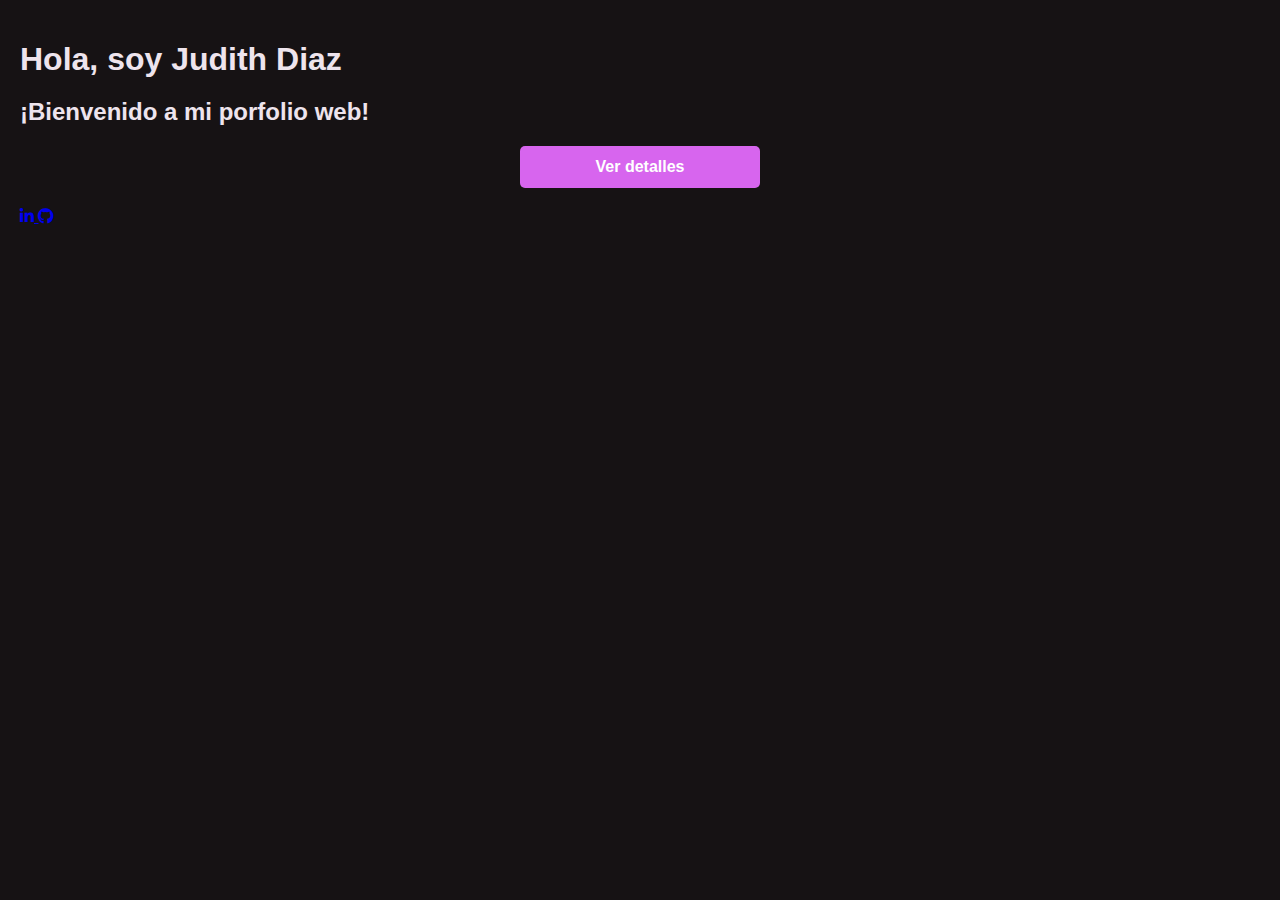
<file: index.html>
<!DOCTYPE html>
<html lang="en">
<head>
    <meta charset="UTF-8">
    <meta name="viewport" content="width=device-width, initial-scale=1.0">
    <title>Mis Proyectos - Judith</title>
    <link rel="stylesheet" href="visuales/css/style.css">
    <link rel="stylesheet" href="https://cdnjs.cloudflare.com/ajax/libs/font-awesome/6.4.0/css/all.min.css">

</head>
<body>
   <div class="proyecto-card-3">
        <h1> Hola, soy Judith Diaz</h1>
   <h2>¡Bienvenido a mi porfolio web! </h2>
 
<a href="porfolio.html" class="btn">Ver detalles</a>

    <div class="iconos"> 
        
        <a href="https://www.linkedin.com/in/judith-diaz-872b9a234/" target="_blank">
        <i class="fa-brands fa-linkedin-in"></i>
    </a>
     <a href="https://github.com/Judith-Diaz" target="_blank">
        <i class="fa-brands fa-github"></i>
    </a>
</div>


 

    </div>
</body>
</html>
</file>
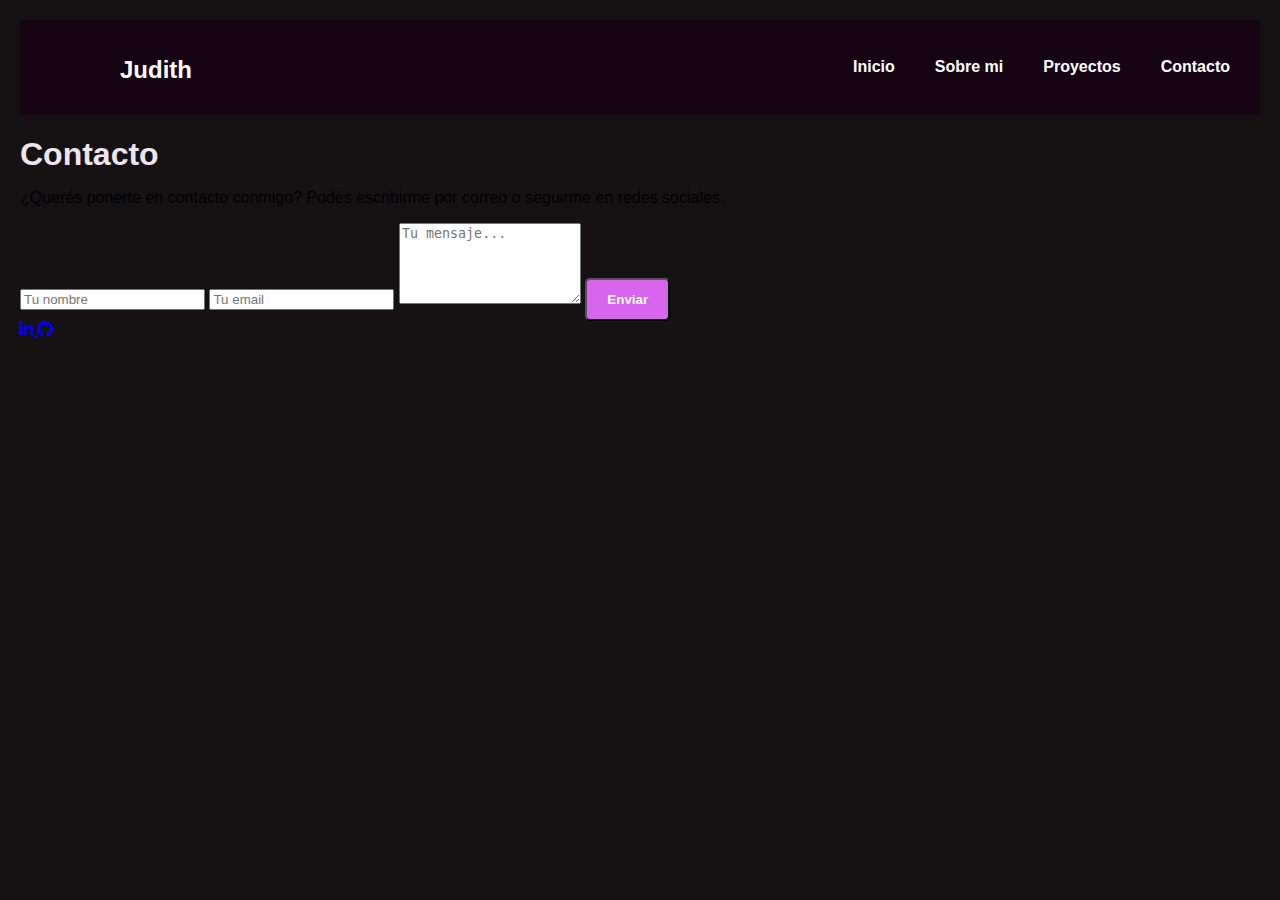
<file: contactos.html>
<!DOCTYPE html>
<html lang="en">
<head>
    <meta charset="UTF-8">
    <meta name="viewport" content="width=device-width, initial-scale=1.0">
         <link rel="stylesheet" href="visuales/css/style.css">
            <link rel="stylesheet" href="https://cdnjs.cloudflare.com/ajax/libs/font-awesome/6.4.0/css/all.min.css">
    <title>contactos</title>
</head>
<body>

  <div id="menu-container"></div>

 <main class="main-content" >

 <section id="contactos" class="sectionn">
  <h1>Contacto</h1>
  <p>¿Querés ponerte en contacto conmigo? Podés escribirme por correo o seguirme en redes sociales.</p>
<div class="proyecto-card-3">
  <form  id="form-contacto" action="https://formspree.io/f/xvgqpedy" method="POST" >
    <input type="text" name="nombre" placeholder="Tu nombre" required>
    <input type="email" name="email" placeholder="Tu email" required>
    <textarea name="message" rows="5" placeholder="Tu mensaje..." required></textarea>
    <button type="submit">Enviar</button>
    <p id="msg-exito" style="display:none; color: #e92adf; margin-top: 10px;">📩 ¡Mensaje enviado con éxito!</p>
  </form>


      <div class="iconos"> 
        
        <a href="https://www.linkedin.com/in/judith-diaz-872b9a234/" target="_blank">
        <i class="fa-brands fa-linkedin-in"></i>
    </a>
     <a href="https://github.com/Judith-Diaz" target="_blank">
        <i class="fa-brands fa-github"></i>
    </a>
</div>

   </div>

</section>
    </main>
    <script src="menu.js"></script>
    <script>
  const form = document.getElementById('form-contacto');
  const mensaje = document.getElementById('msg-exito');

  form.addEventListener('submit', async function(e) {
    e.preventDefault(); // Evita redirección

    const datos = new FormData(form);

    const respuesta = await fetch(form.action, {
      method: form.method,
      body: datos,
      headers: {
        'Accept': 'application/json'
      }
    });

    if (respuesta.ok) {
      form.reset(); // Limpia el formulario
      mensaje.style.display = 'block'; // Muestra mensaje de éxito
    } else {
      alert('❌ Ocurrió un error. Intentalo de nuevo más tarde.');
    }
  });
</script>
</body>
</html>
</file>
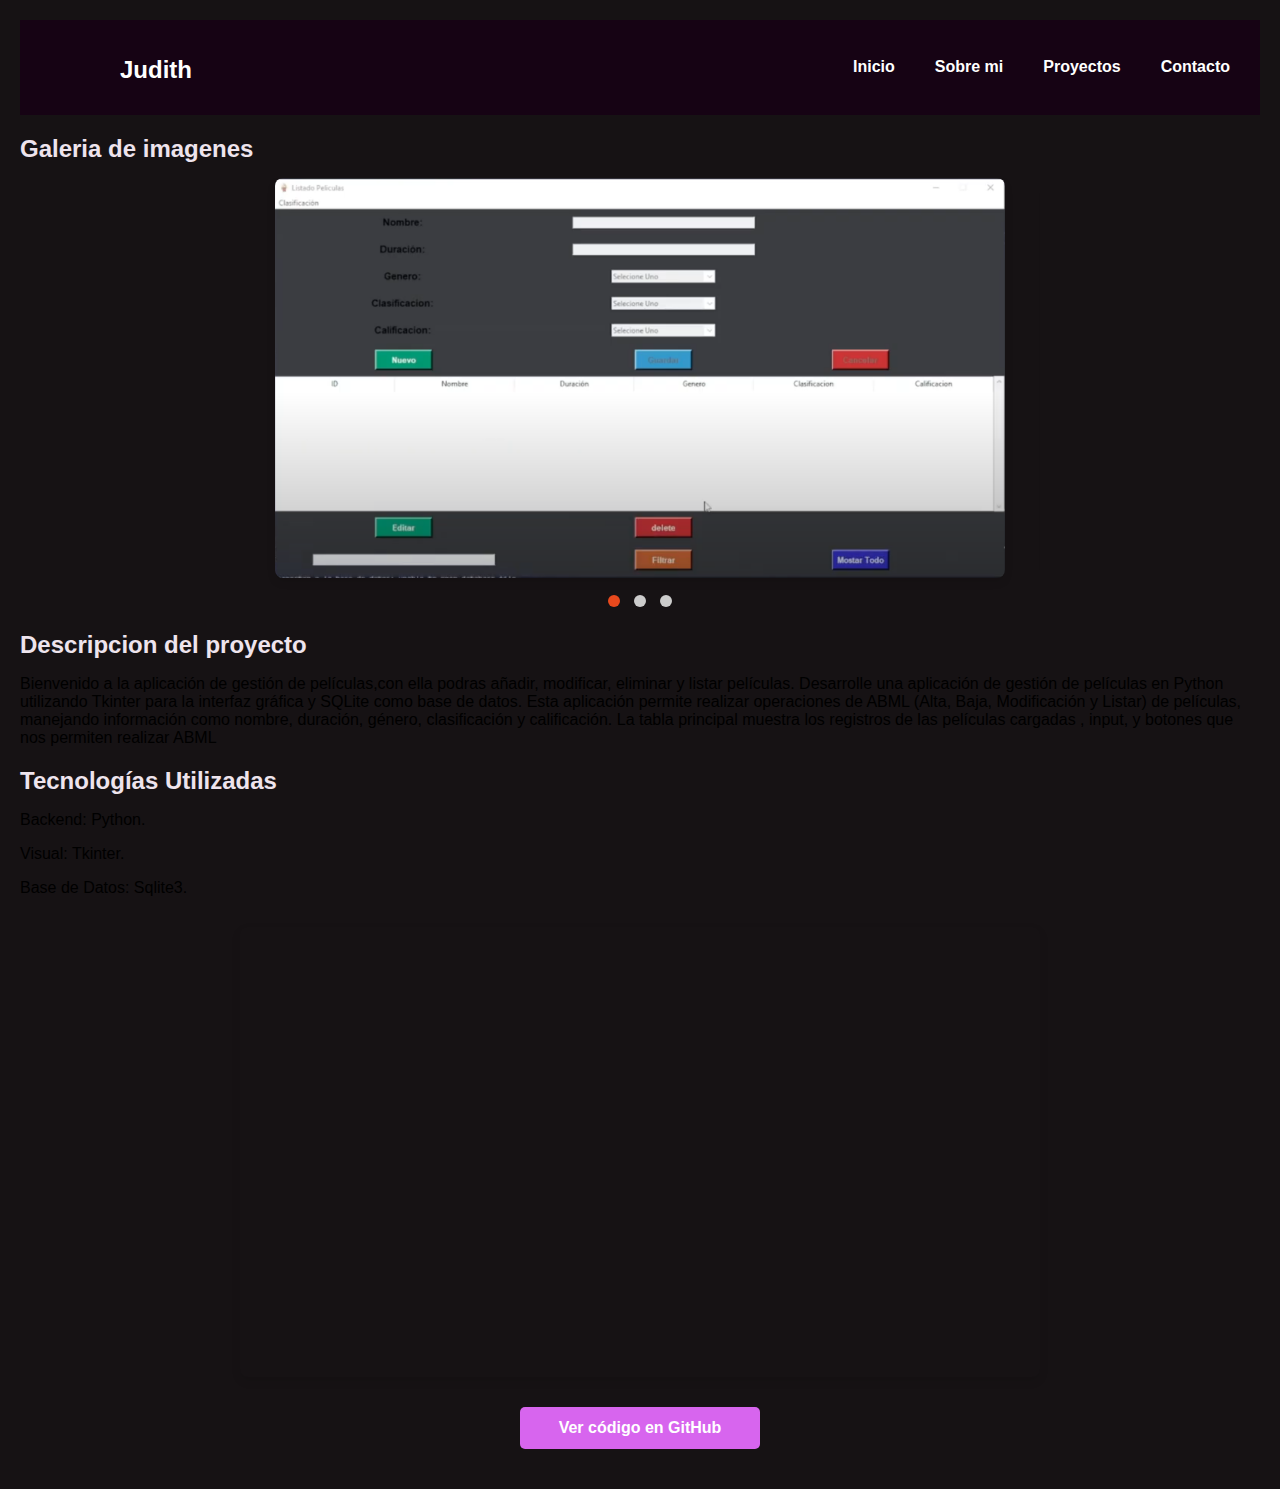
<file: detallePythonPeli.html>
<!DOCTYPE html>
<html lang="en">
<head>
    <meta charset="UTF-8">
    <meta name="viewport" content="width=device-width, initial-scale=1.0">
     <link rel="stylesheet" href="visuales/css/style.css">
    <title>proyecto peliculas</title>
</head>
<body>
    <div id="menu-container"></div>
    <main>


    <div class="tutulos-txtCentradoenVer">
    <h2>Galeria de imagenes</h2>

        <div class="carousel-container">
            <!-- Inputs radio para controlar las slides -->
            <input type="radio" name="slides" id="slide-1" checked>
            <input type="radio" name="slides" id="slide-2">
            <input type="radio" name="slides" id="slide-3">
          
            
            <!-- Contenedor de todas las slides -->
            <div class="carousel-slides">
                <!-- Cada slide con su imagen -->
                <div class="slide" id="slide-1">
                    <img src="visuales/imagenes/Captura de pantalla (678).png" alt="Proyecto Java">
                </div>
                <div class="slide" id="slide-2">
                    <img src="visuales/imagenes/Captura de pantalla (679).png" alt="Proyecto Python">
                </div>
                <div class="slide" id="slide-3">
                    <img src="visuales/imagenes/Captura de pantalla (681).png" alt="Proyecto Web">
                </div>
              
            </div>
            
            <!-- Controles de navegación (puntos) -->
            <div class="carousel-controls">
                <label for="slide-1"></label>
                <label for="slide-2"></label>
                <label for="slide-3"></label>
               
            </div>
        </div>
<h2>Descripcion del proyecto</h2>
<p> 
Bienvenido a la aplicación de gestión de películas,con ella podras añadir, modificar, eliminar y listar películas.

Desarrolle una aplicación de gestión de películas en Python utilizando Tkinter para la interfaz gráfica
 y SQLite como base de datos. Esta aplicación permite realizar operaciones de ABML (Alta, Baja, Modificación y Listar) de películas,
  manejando información como nombre, duración, género, clasificación y calificación. La tabla principal muestra los registros de las películas
   cargadas , input, y botones que nos permiten realizar ABML
<h2>Tecnologías Utilizadas</h2> 
<p>  Backend: Python. </p>
<p>Visual: Tkinter.</p>  
<p>Base de Datos: Sqlite3.</p>
    <iframe 
            src="https://www.youtube.com/embed/rV_gl4sN6oo" 
            title="Demo Sistema Bancario Java" 
            allowfullscreen>
        </iframe>
        <a href="https://github.com/Benja-099/Curso3FebreroTP" class="btn">Ver código en GitHub</a>
</div>
</main>

<script src="menu.js"></script>
</body>
</html>
</file>
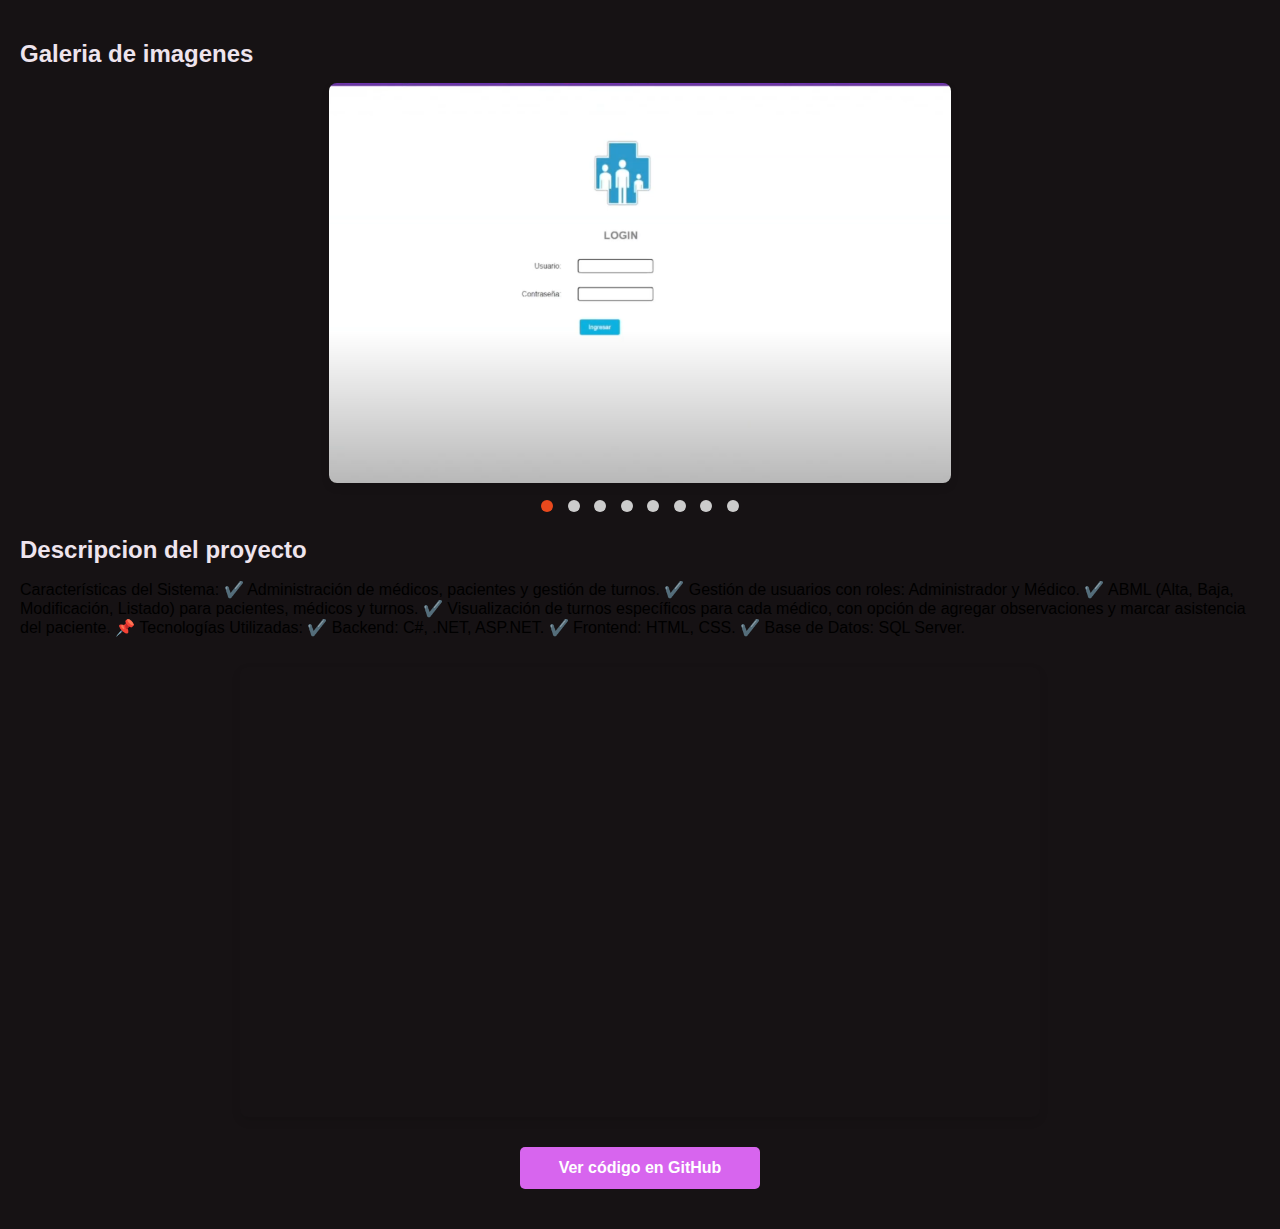
<file: detallevideoProg3.html>
<!DOCTYPE html>
<html lang="en">
<head>
    <meta charset="UTF-8">
    <meta name="viewport" content="width=device-width, initial-scale=1.0">
     <link rel="stylesheet" href="visuales/css/style.css">
    <title>Document</title>
</head>
<body>
    <h2>Galeria de imagenes</h2>

        <div class="carousel-container">
            <!-- Inputs radio para controlar las slides -->
            <input type="radio" name="slides" id="slide-1" checked>
            <input type="radio" name="slides" id="slide-2">
            <input type="radio" name="slides" id="slide-3">
            <input type="radio" name="slides" id="slide-4">
            <input type="radio" name="slides" id="slide-5">
            <input type="radio" name="slides" id="slide-6">
            <input type="radio" name="slides" id="slide-7">
            <input type="radio" name="slides" id="slide-8">
            
            <!-- Contenedor de todas las slides -->
            <div class="carousel-slides">
                <!-- Cada slide con su imagen -->
                <div class="slide" id="slide-1">
                    <img src="visuales/imagenes/Captura de pantalla (667).png" alt="Proyecto Java">
                </div>
                <div class="slide" id="slide-2">
                    <img src="visuales/imagenes/Captura de pantalla (668).png" alt="Proyecto Python">
                </div>
                <div class="slide" id="slide-3">
                    <img src="visuales/imagenes/Captura de pantalla (669).png" alt="Proyecto Web">
                </div>
                <div class="slide" id="slide-4">
                    <img src="visuales/imagenes/Captura de pantalla (670).png" alt="Proyecto Web">
                </div>
                <div class="slide" id="slide-5">
                    <img src="visuales/imagenes/Captura de pantalla (671).png" alt="Proyecto Web">
                </div>
                <div class="slide" id="slide-6">
                    <img src="visuales/imagenes/Captura de pantalla (672).png" alt="Proyecto Web">
                </div>
                <div class="slide" id="slide-7">
                    <img src="visuales/imagenes/Captura de pantalla (673).png" alt="Proyecto Web">
                </div>
                <div class="slide" id="slide-8">
                    <img src="visuales/imagenes/Captura de pantalla (677).png" alt="Proyecto Web">
                </div>
            </div>
            
            <!-- Controles de navegación (puntos) -->
            <div class="carousel-controls">
                <label for="slide-1"></label>
                <label for="slide-2"></label>
                <label for="slide-3"></label>
                <label for="slide-4"></label>
                <label for="slide-5"></label>
                <label for="slide-6"></label>
                <label for="slide-7"></label>
                <label for="slide-8"></label>
            </div>
        </div>
<h2>Descripcion del proyecto</h2>
<p> Características del Sistema:
 ✔️ Administración de médicos, pacientes y gestión de turnos.
 ✔️ Gestión de usuarios con roles: Administrador y Médico.
 ✔️ ABML (Alta, Baja, Modificación, Listado) para pacientes, médicos y turnos.
 ✔️ Visualización de turnos específicos para cada médico, con opción de agregar observaciones y marcar asistencia del paciente.
📌 Tecnologías Utilizadas:
 ✔️ Backend: C#, .NET, ASP.NET.
 ✔️ Frontend: HTML, CSS.
 ✔️ Base de Datos: SQL Server.</p>
    <iframe 
            src="https://www.youtube.com/embed/fAue8RZ3bSM" 
            title="Demo Sistema Bancario Java" 
            allowfullscreen>
        </iframe>
        <a href="https://github.com/Judith-Diaz/TpIntProg3_final.github.oi" class="btn">Ver código en GitHub</a>


</body>
</html>
</file>
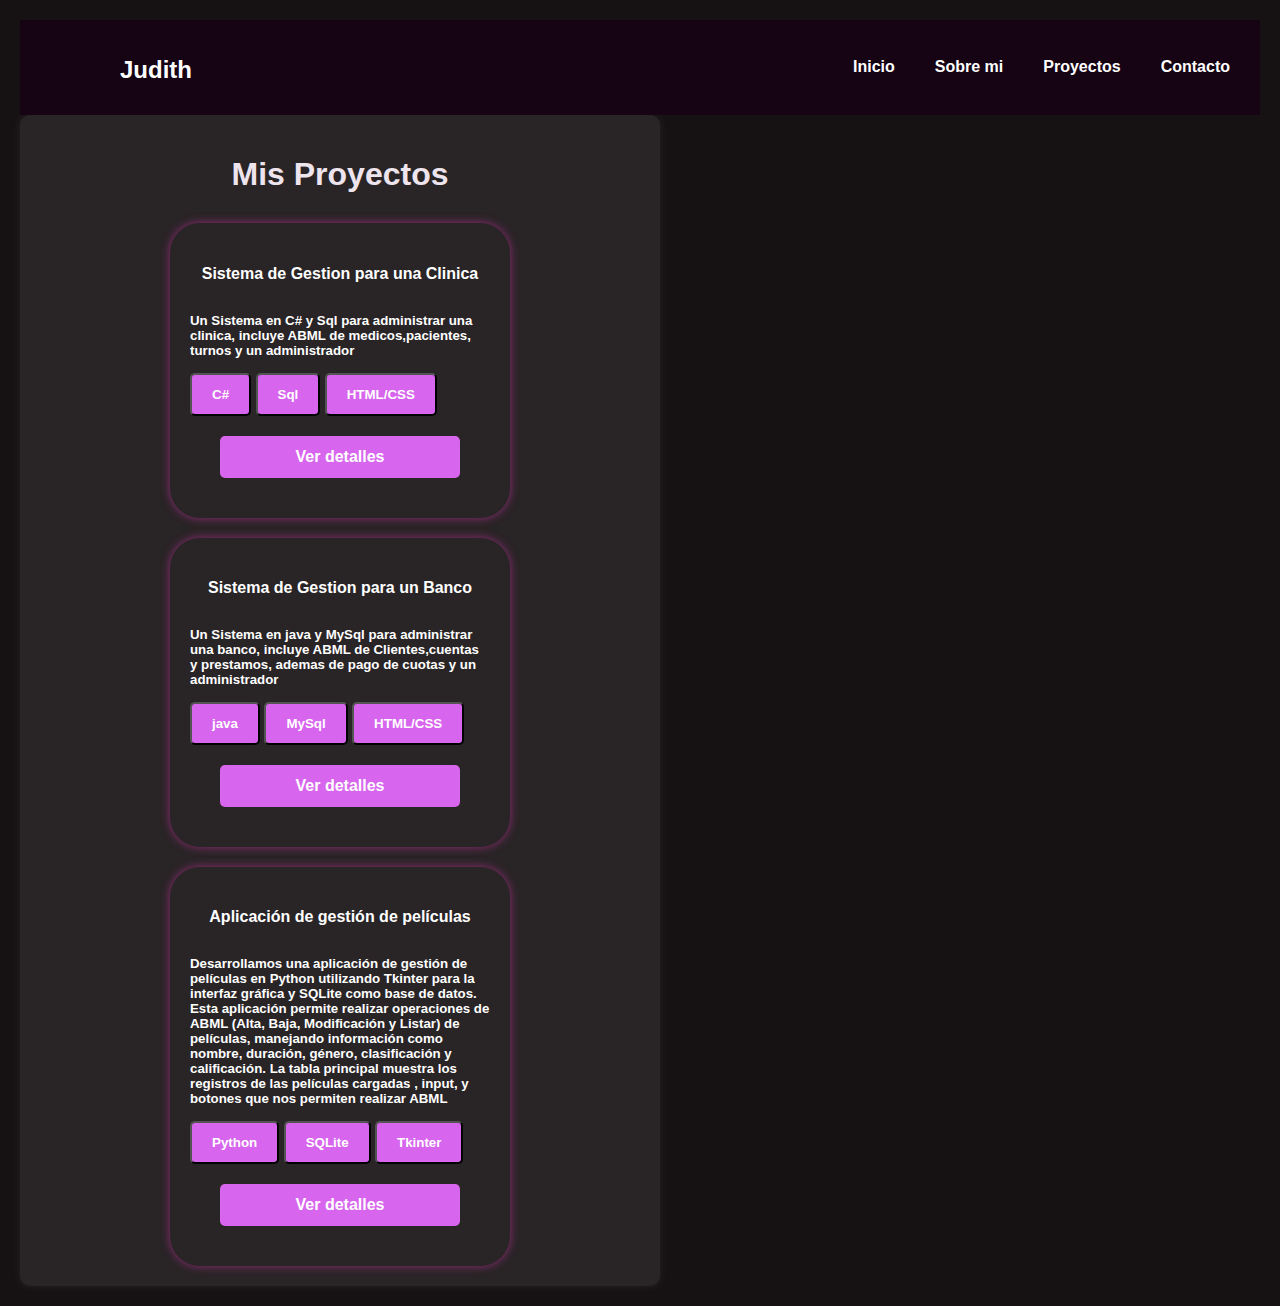
<file: misProyectos.html>
<!DOCTYPE html>
<html lang="en">
<head>
    <meta charset="UTF-8">
    <meta name="viewport" content="width=device-width, initial-scale=1.0">
         <link rel="stylesheet" href="visuales/css/style.css">
    <title>Proyectos</title>
</head>
<body>

<div id="menu-container"></div>

 <main class="main-content" >
       <section id="proyectos" class="section">
        <h1>Mis Proyectos</h1>
        <div class="proyectos-grid">
          <div class="proyecto-card">
<h4>Sistema de Gestion para una Clinica</h4>
<h5>Un Sistema en C# y Sql para administrar una clinica, incluye ABML de medicos,pacientes, turnos y un administrador</h5>
<button> C# </button>
<button> Sql </button>
    <button> HTML/CSS </button>
    
       <a href="detallevideoProg3.html" class="btn">Ver detalles</a>
        </div>

   <div class="proyecto-card">
<h4>Sistema de Gestion para un Banco</h4>
<h5>Un Sistema en java y MySql para administrar una banco, incluye ABML de Clientes,cuentas y prestamos, ademas de pago de cuotas y un administrador</h5>
<button> java </button>
<button> MySql </button>
    <button> HTML/CSS </button>
        <a href="Ver detalles" class="btn">Ver detalles</a>
        </div>


         <div class="proyecto-card">
        <h4>Aplicación de gestión de películas</h4>
<h5>Desarrollamos una aplicación de gestión de películas en Python utilizando Tkinter para la interfaz gráfica y SQLite como base de datos. Esta aplicación permite realizar operaciones de ABML (Alta, Baja, Modificación y Listar) de películas, manejando información como nombre, duración, género, clasificación y calificación. La tabla principal muestra los registros de las películas cargadas , input, y botones que nos permiten realizar ABML</h5>
<button> Python </button>
<button> SQLite </button>
    <button> Tkinter </button>
        <a href="Ver detalles" class="btn">Ver detalles</a>
        </div>
        </div>
    </section>
</main>
<script src="menu.js"></script>
</body>
</html>
</file>
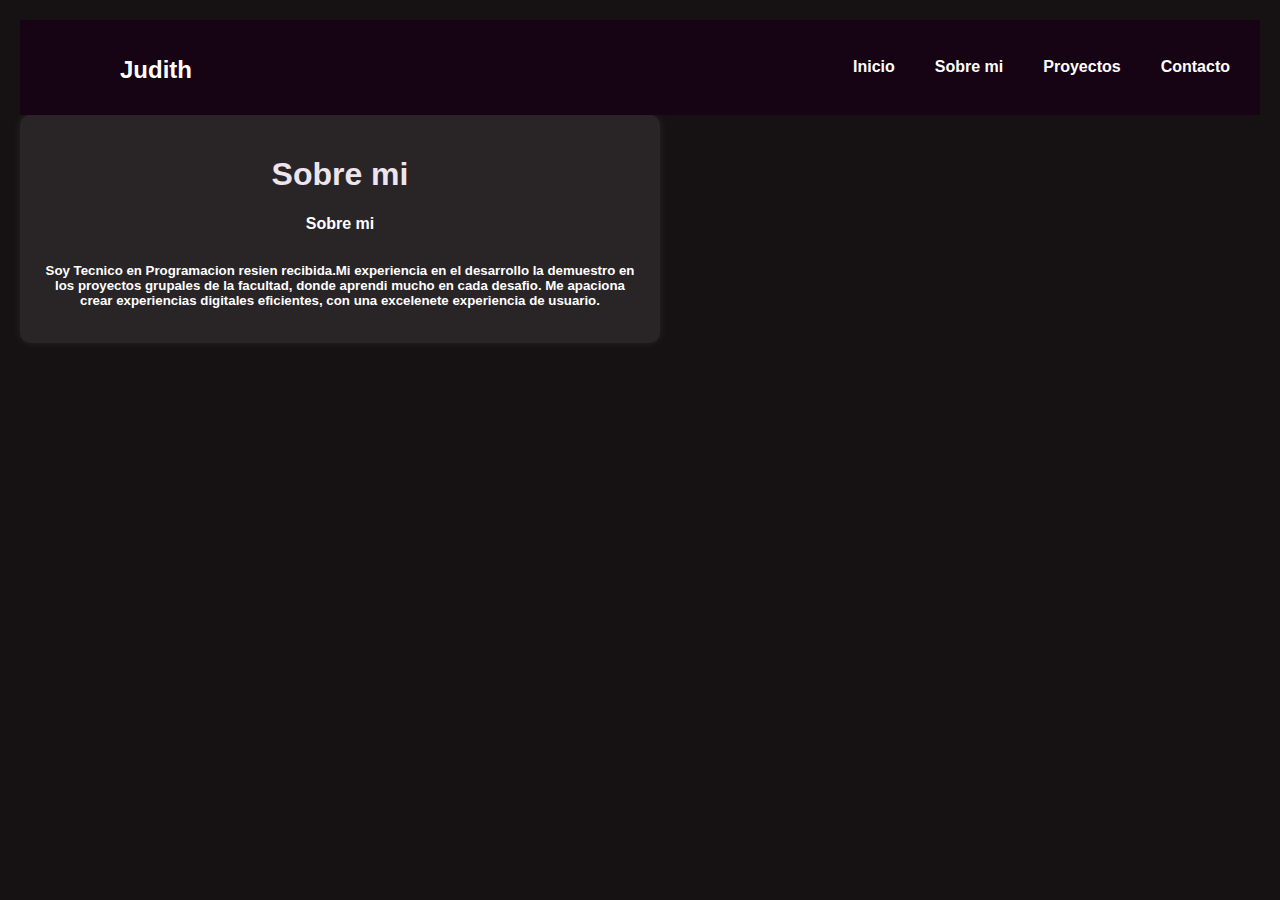
<file: porfolio.html>
<!DOCTYPE html>
<html lang="en">
<head>
    <meta charset="UTF-8">
    <meta name="viewport" content="width=device-width, initial-scale=1.0">
         <link rel="stylesheet" href="visuales/css/style.css">
    <title>Porfolio Judith</title>
</head>
<body>
<div id="menu-container"></div>

 <main class="main-content" >
      <section id="sobreMi" class="section" >
        <h1>Sobre mi</h1>     
         <div>
        <h4>Sobre mi</h4>
       <h5> Soy Tecnico en Programacion resien recibida.Mi experiencia en el desarrollo la demuestro en los proyectos grupales de la facultad, donde aprendi mucho en cada desafio.
    Me apaciona  crear experiencias digitales eficientes, con una excelenete experiencia de usuario. </h5> 
   
    </div>
    </section>
  
  
    </main>

<script src="menu.js"></script>
   
</body>
</html>
</file>
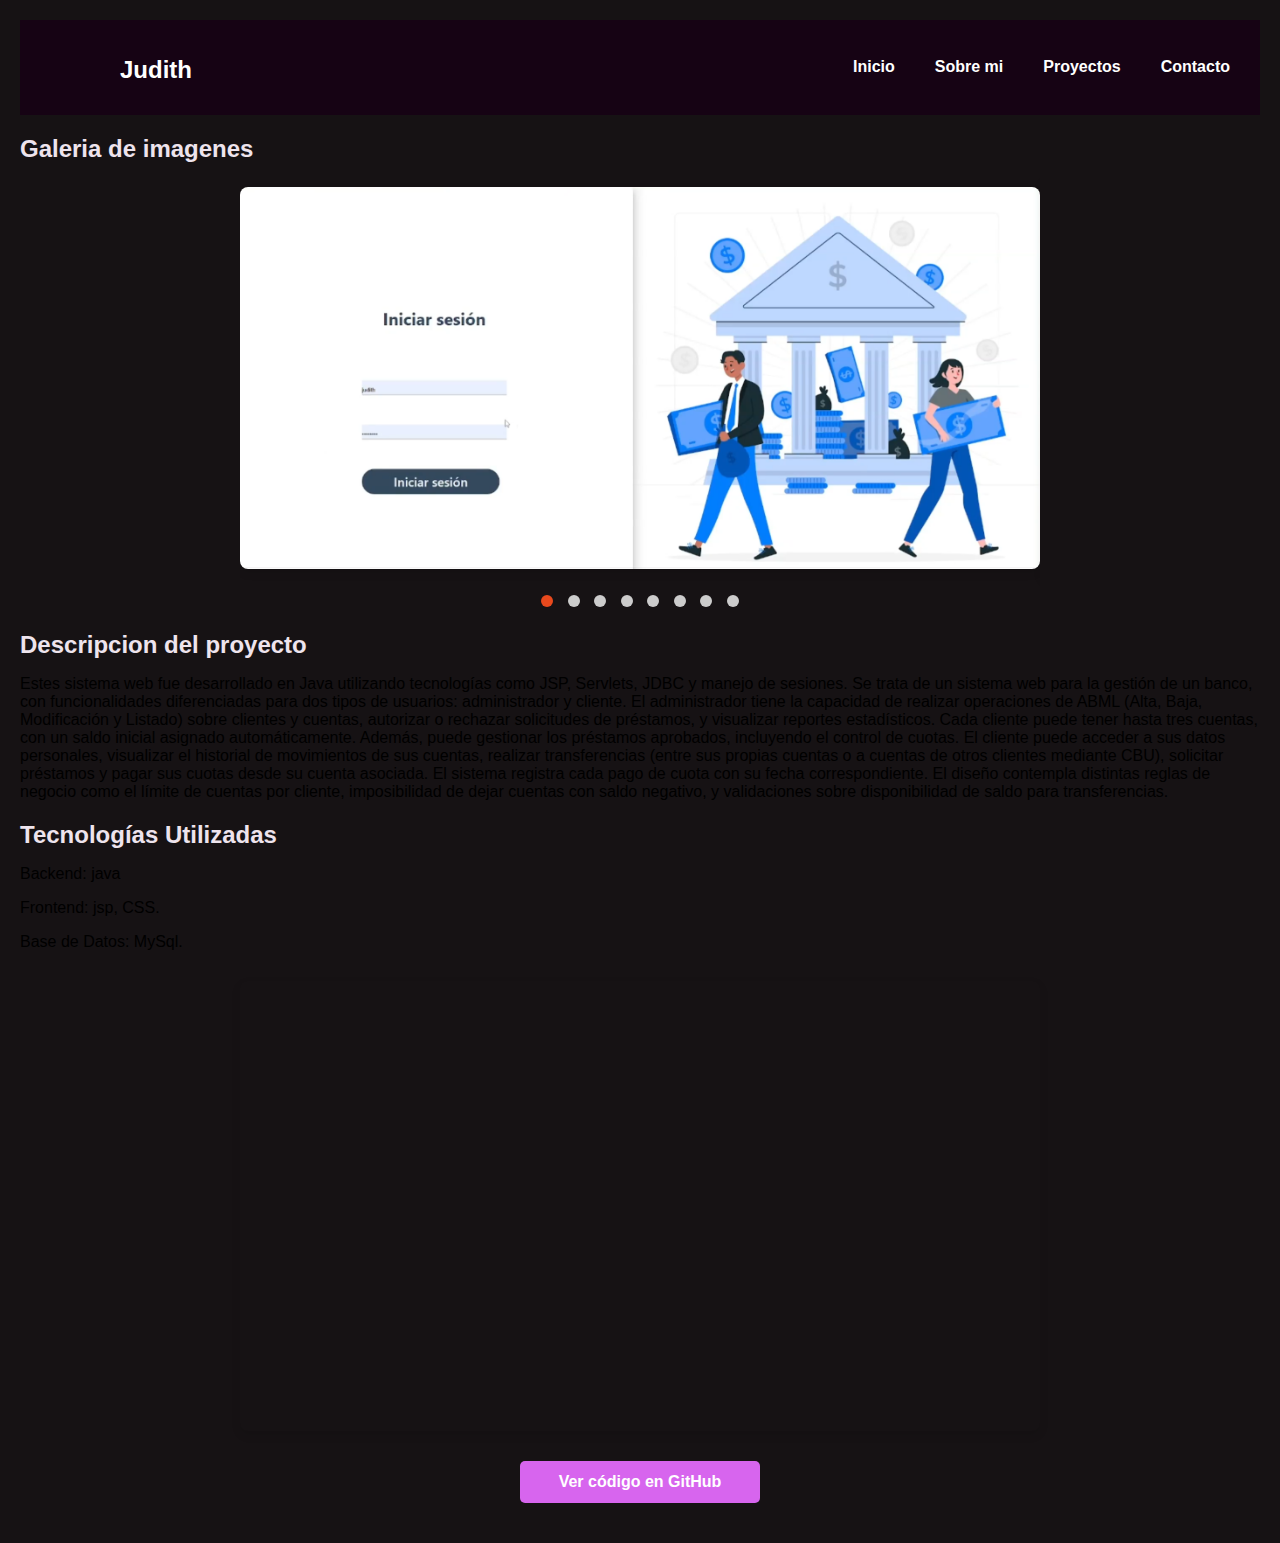
<file: proyectoBanco.html>
<!DOCTYPE html>
<html lang="en">
<head>
    <meta charset="UTF-8">
    <meta name="viewport" content="width=device-width, initial-scale=1.0">
     <link rel="stylesheet" href="visuales/css/style.css">
    <title>proyecto Banco</title>
</head>
<body>
    <div id="menu-container"></div>
    <main>


    <div class="tutulos-txtCentradoenVer">
    <h2>Galeria de imagenes</h2>

        <div class="carousel-container">
            <!-- Inputs radio para controlar las slides -->
            <input type="radio" name="slides" id="slide-1" checked>
            <input type="radio" name="slides" id="slide-2">
            <input type="radio" name="slides" id="slide-3">
            <input type="radio" name="slides" id="slide-4">
            <input type="radio" name="slides" id="slide-5">
            <input type="radio" name="slides" id="slide-6">
            <input type="radio" name="slides" id="slide-7">
            <input type="radio" name="slides" id="slide-8">
            
            <!-- Contenedor de todas las slides -->
            <div class="carousel-slides">
                <!-- Cada slide con su imagen -->
                <div class="slide" id="slide-1">
                    <img src="visuales/imagenes/Captura de pantalla (683).png" alt="Proyecto Java">
                </div>
                <div class="slide" id="slide-2">
                    <img src="visuales/imagenes/Captura de pantalla (682).png" alt="Proyecto Python">
                </div>
                <div class="slide" id="slide-3">
                    <img src="visuales/imagenes/Captura de pantalla (684).png" alt="Proyecto Web">
                </div>
                <div class="slide" id="slide-4">
                    <img src="visuales/imagenes/Captura de pantalla (686).png" alt="Proyecto Web">
                </div>
                <div class="slide" id="slide-5">
                    <img src="visuales/imagenes/Captura de pantalla (688).png" alt="Proyecto Web">
                </div>
                <div class="slide" id="slide-6">
                    <img src="visuales/imagenes/Captura de pantalla (689).png" alt="Proyecto Web">
                </div>
                <div class="slide" id="slide-7">
                    <img src="visuales/imagenes/Captura de pantalla (691).png" alt="Proyecto Web">
                </div>
                <div class="slide" id="slide-8">
                    <img src="visuales/imagenes/Captura de pantalla (690).png" alt="Proyecto Web">
                </div>
            </div>
            
            <!-- Controles de navegación (puntos) -->
            <div class="carousel-controls">
                <label for="slide-1"></label>
                <label for="slide-2"></label>
                <label for="slide-3"></label>
                <label for="slide-4"></label>
                <label for="slide-5"></label>
                <label for="slide-6"></label>
                <label for="slide-7"></label>
                <label for="slide-8"></label>
            </div>
        </div>
<h2>Descripcion del proyecto</h2>
<p> 
  Estes sistema web fue desarrollado en Java utilizando tecnologías como JSP, Servlets, JDBC y manejo de sesiones. Se trata de un sistema web para la gestión de un banco, con funcionalidades diferenciadas para dos tipos de usuarios: administrador y cliente.

El administrador tiene la capacidad de realizar operaciones de ABML (Alta, Baja, Modificación y Listado) sobre clientes y cuentas, autorizar o rechazar solicitudes de préstamos, y visualizar reportes estadísticos. Cada cliente puede tener hasta tres cuentas, con un saldo inicial asignado automáticamente. Además, puede gestionar los préstamos aprobados, incluyendo el control de cuotas.

El cliente puede acceder a sus datos personales, visualizar el historial de movimientos de sus cuentas, realizar transferencias (entre sus propias cuentas o a cuentas de otros clientes mediante CBU), solicitar préstamos y pagar sus cuotas desde su cuenta asociada. El sistema registra cada pago de cuota con su fecha correspondiente.

El diseño contempla distintas reglas de negocio como el límite de cuentas por cliente, imposibilidad de dejar cuentas con saldo negativo, y validaciones sobre disponibilidad de saldo para transferencias.
</p>


<h2>Tecnologías Utilizadas</h2> 
<p>  Backend: java</p>
<p>Frontend: jsp, CSS.</p>  
<p>Base de Datos: MySql.</p>
    <iframe 
            src="https://www.youtube.com/embed/AOvP1RqTMkE" 
            title="Demo Sistema Bancario Java" 
            allowfullscreen>
        </iframe>
        <a href="https://github.com/Judith-Diaz/TPINT_Grupo_15" class="btn">Ver código en GitHub</a>
</div>
</main>

<script src="menu.js"></script>
</body>
</html>
</file>
<file: visuales/css/style.css>
/* Estilos generales */
        body {
            font-family: Arial, sans-serif;
            margin: 0;
            padding: 20px;
            background-color: #161214;
            
        }
        
        .section {
  max-width: 600px;
  padding: 20px;
  background:#292426;
  border-radius: 10px;
  box-shadow: 0 0 10px rgba(190, 161, 161, 0.1);
  text-align: center; /* centra el texto dentro */
  color: #ebdde4;
}
button{
  display: inline-block;
  padding: 12px 20px;
  background: #d765ee;
  color: white;
  text-align: center;
  text-decoration: none;
  border-radius: 5px;
  font-weight: bold;
  transition: background 0.3s;
}

.botones-container {
  display: flex;
  justify-content: center; /* Centra horizontalmente */
  gap: 10px; /* Espacio entre botones */
  flex-wrap: wrap; /* Por si en pantallas chicas se pasa al siguiente renglón */
  margin-top: 15px;
}
    h5 {
  margin-bottom: 15px;
  color: #fff;
}
        h4 {
            text-align: center;
            color: #fff;
            margin-bottom: 30px;
        }
        
        h1 {
  margin-bottom: 15px;
  color: #eee4ed;
}
  h2 {
  margin-bottom: 15px;
  color: #eee4ed;
}
      .section h1 {
  margin-bottom: 15px;
  color: #eee4ed;
}

.section p {
  font-size: 1.1rem;
  line-height: 1.5;
}
.centrado-main{
 display: flex;
    justify-content: center;
    align-items: center;
  text-align: center;
    padding: 70px;

}
.contenedor-principal
{
  max-width:70%;
  padding: 50px;
  background:#292426;
  border-radius: 10px;
  box-shadow: 0 0 10px rgba(190, 161, 161, 0.1);
  text-align: center; /* centra el texto dentro */
  color: #ebdde4;
  margin: 70px;

}
        /* Contenedor principal del carrusel */
        .carousel-container {
            width: 90%;
            max-width: 800px;
            margin: 0 auto;
            overflow: hidden;
            position: relative;
        }
        
        /* Contenedor de slides */
        .carousel-slides {
            display: flex;
            transition: transform 0.5s ease;
            height: 400px; /* Altura fija para el contenedor */
        }
        
        /* Cada slide individual */
        .slide {
            min-width: 100%;
            box-sizing: border-box;
            display: flex;
            justify-content: center;
            align-items: center;
        }
        
        .slide img {
            max-width: 100%;
            max-height: 100%;
            object-fit: contain;
            border-radius: 8px;
            box-shadow: 0 4px 8px rgba(0, 0, 0, 0.1);
            transition: transform 0.3s ease;
        }
        
        /* Controles de navegación (puntos) */
        .carousel-controls {
            text-align: center;
            margin-top: 15px;
        }
        
        .carousel-controls label {
            display: inline-block;
            width: 12px;
            height: 12px;
            background: #ccc;
            border-radius: 50%;
            margin: 0 5px;
            cursor: pointer;
            transition: background 0.3s;
        }
        
        /* Oculta los radio buttons */
        input[type="radio"] {
            display: none;
        }
        
        /* Mueve las slides según el radio button seleccionado */
        #slide-1:checked ~ .carousel-slides {
            transform: translateX(0%);
        }
        #slide-2:checked ~ .carousel-slides {
            transform: translateX(-100%);
        }
        #slide-3:checked ~ .carousel-slides {
            transform: translateX(-200%);
        }
        #slide-4:checked ~ .carousel-slides {
            transform: translateX(-300%);
        }
        #slide-5:checked ~ .carousel-slides {
            transform: translateX(-400%);
        }
        #slide-6:checked ~ .carousel-slides {
            transform: translateX(-500%);
        }
        #slide-7:checked ~ .carousel-slides {
            transform: translateX(-600%);
        }
        #slide-8:checked ~ .carousel-slides {
            transform: translateX(-700%);
        }
        
        /* Cambia el color del punto activo */
        #slide-1:checked ~ .carousel-controls label:nth-child(1),
        #slide-2:checked ~ .carousel-controls label:nth-child(2),
        #slide-3:checked ~ .carousel-controls label:nth-child(3),
        #slide-4:checked ~ .carousel-controls label:nth-child(4),
        #slide-5:checked ~ .carousel-controls label:nth-child(5),
        #slide-6:checked ~ .carousel-controls label:nth-child(6),
        #slide-7:checked ~ .carousel-controls label:nth-child(7),
        #slide-8:checked ~ .carousel-controls label:nth-child(8) {
            background: #e8491d;
        }

        /* Estilos para el video */
        iframe {
            display: block;
            width: 90%;
            max-width: 800px;
            height: 450px;
            margin: 30px auto;
            border: none;
            border-radius: 8px;
            box-shadow: 0 4px 10px rgba(0, 0, 0, 0.1);
        }
        
        /* Estilos para el botón */
        .btn {
            display: block;
            width: 200px;
            margin: 20px auto;
            padding: 12px 20px;
            background: #d765ee;
            color: white;
            text-align: center;
            text-decoration: none;
            border-radius: 5px;
            font-weight: bold;
            transition: background 0.3s;
           
        }
        
        .btn:hover {
            background: #cc33eb;
        }
        
        /* Responsive */
        @media (max-width: 768px) {
            iframe {
                height: 250px;
            }
            
            .carousel-container {
                width: 95%;
            }
            
            .carousel-slides {
                height: 250px;
            }
        }


        .proyectos-grid {
  display: flex;
  flex-wrap: wrap;
  justify-content: center;
  gap: 20px;
  margin-top: 30px;
}

.proyecto-card {
  background-color: #292426;
  color: white;
  width: 300px;
  padding: 20px;
  border-radius: 30px ;
  box-shadow: 0 0 10px rgba(247, 54, 198, 0.5);
  text-align: left;
  border-color: #cc33eb;
}
</file>
